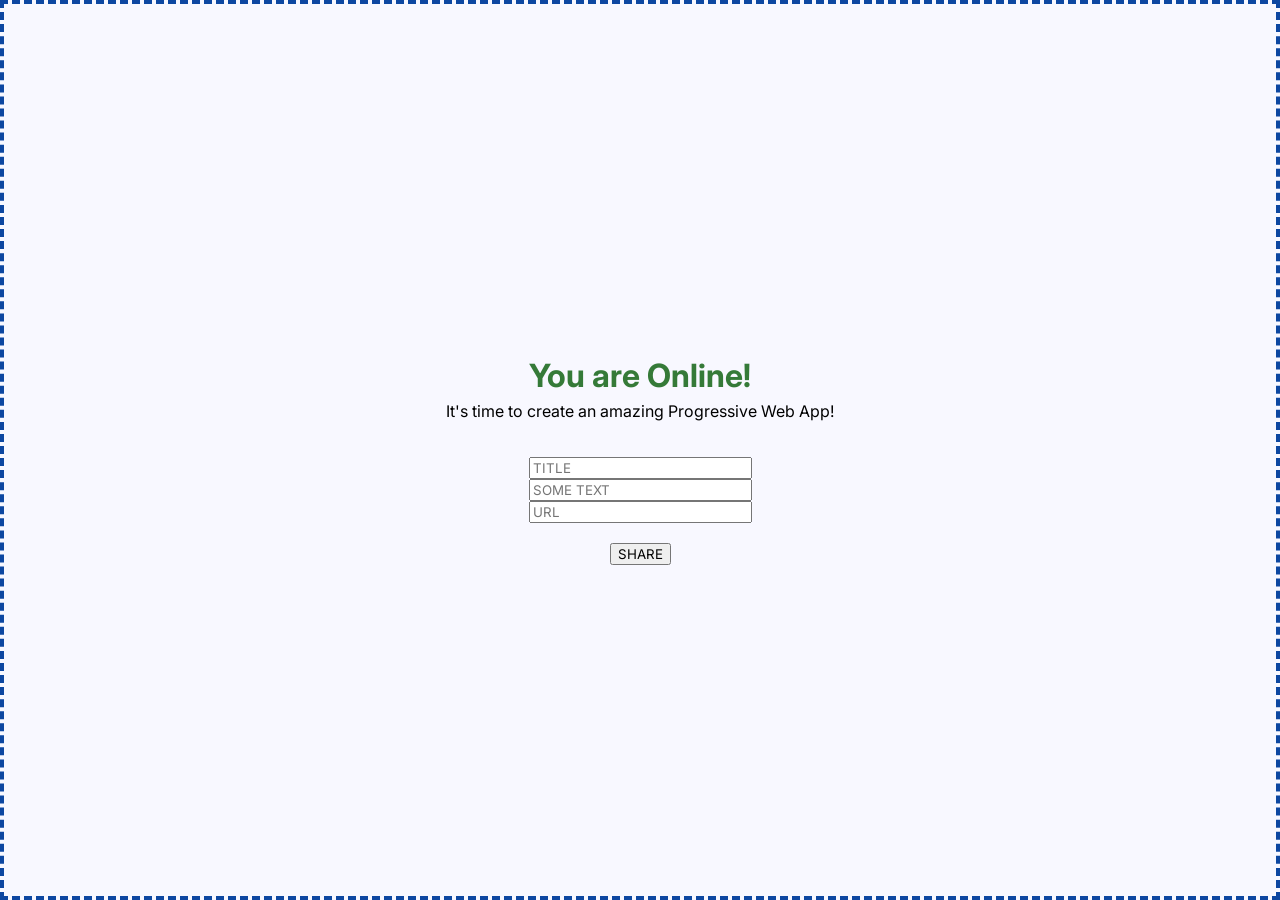
<file: index.html>
<!DOCTYPE html>
<html>
  <head>
    <title>LAB - INFO6128</title>
    <meta name="viewport" content="width=device-width, initial-scale=1" />
    <meta name="theme-color" content="#000" />
    <link rel="preconnect" href="https://fonts.googleapis.com" />
    <link rel="preconnect" href="https://fonts.gstatic.com" crossorigin />
    <link href="https://fonts.googleapis.com/css2?family=Inter:wght@300;400;900&display=swap" rel="stylesheet" />
    <link rel="manifest" href="manifest.json" />
    <link rel="stylesheet" type="text/css" href="src/app.css" />
  </head>
 
  <body>
    <div class="container">
      <h1>You are Online!</h1>
      <p>It's time to create an amazing Progressive Web App!</p>
      <br> 
      <input type="text" id="title" value="This is title" placeholder="TITLE"/>
      <input type="text" id="text" value="This is text" placeholder="SOME TEXT"/>
      <input type="text" id="url" value="https://www.linkedin.com/in/krunal-shah-7056b310b/" placeholder="URL"/>
      <br>
      <input type="button" id="btn" value="SHARE"/>
      <!-- <button id="share">SHARE</button> -->
    </div>
  </body>

  <script src="src/app.js"></script>

  <script type="text/javascript">
    const registerSW = async () => {
      if ("serviceWorker" in navigator) {
        try {
          await navigator.serviceWorker.register(`${window.location.href}service-worker.js`);
          console.log("Service Worker Registered");
        } catch (e) {
          console.error("Error registering Service Worker...", e);
        }
      }
    };
    registerSW();
  </script>
</html>
</file>
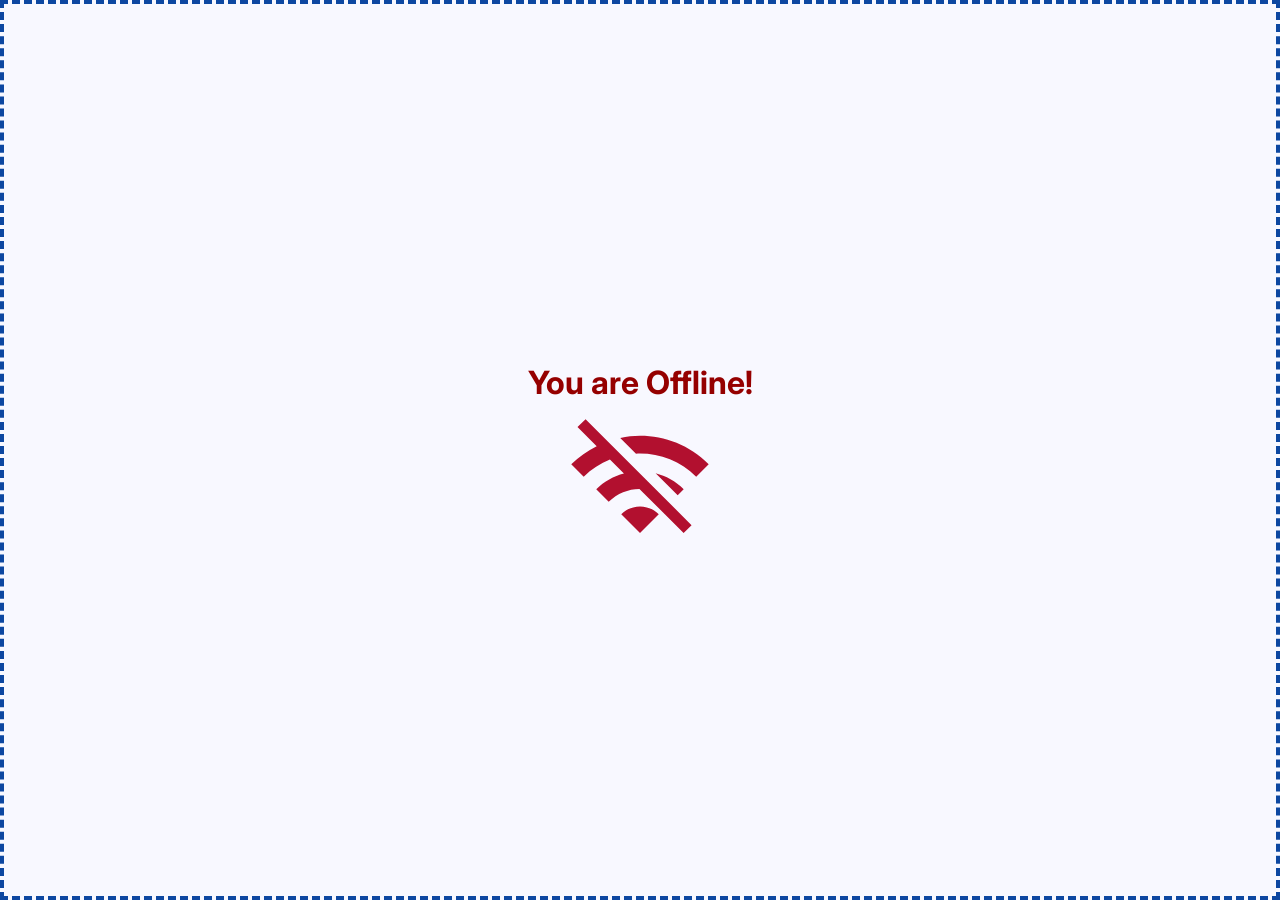
<file: offline.html>
<!DOCTYPE html>
<html>
  <head>
    <title>My New PWA</title>
    <meta name="viewport" content="width=device-width, initial-scale=1" />
    <meta name="theme-color" content="#000" />
    <link rel="preconnect" href="https://fonts.googleapis.com" />
    <link rel="preconnect" href="https://fonts.gstatic.com" crossorigin />
    <link href="https://fonts.googleapis.com/css2?family=Inter:wght@300;400;900&display=swap" rel="stylesheet" />
    <link rel="apple-touch-icon" sizes="180x180" href="assets/images/icon.png" />
    <link rel="icon" type="image/png" href="assets/images/icon.png" sizes="32x32" />
    <link rel="icon" type="image/png" href="assets/images/icon.png" sizes="16x16" />
    <link rel="manifest" href="manifest.json" />
    <link rel="stylesheet" type="text/css" href="src/app.css" />
  </head>

  <body>
    <div class="container">
      <h1 class="offline">You are Offline!</h1>
      <img src="assets/images/offline.svg" />
    </div>
  </body>

  <script src="src/app.js"></script>

  <script type="text/javascript">
    const registerSW = async () => {
      if ("serviceWorker" in navigator) {
        try {
          await navigator.serviceWorker.register(`${window.location.href}service-worker.js`);
          console.log("Service Worker Registered");
        } catch (e) {
          console.error("Error registering Service Worker...", e);
        }
      }
    };
    registerSW();
  </script>
</html>
</file>
<file: src/app.css>
* {
    font-family: 'Inter', sans-serif;
}

body {
    padding: 0;
    margin: 0;
    background-color: #f8f8ff;
    height: 100vh;
    width: 100vw;
}

.container {
    border: 4px dashed #0d47a1;
    padding: 4px;
    display: flex;
    height: calc(100vh - 16px);
    justify-content: center;
    align-items: center;
    flex-direction: column;
}

h1 {
    margin-bottom: 6px;
    color: #357a38
}

h1.offline {
    color: #950000;
}

p {
    margin-top: 0;
}

img {
    width: 150px;
}

button {
    cursor: pointer;
    border: none;
    margin-top: 12px;
    background-color: transparent;
}
</file>
